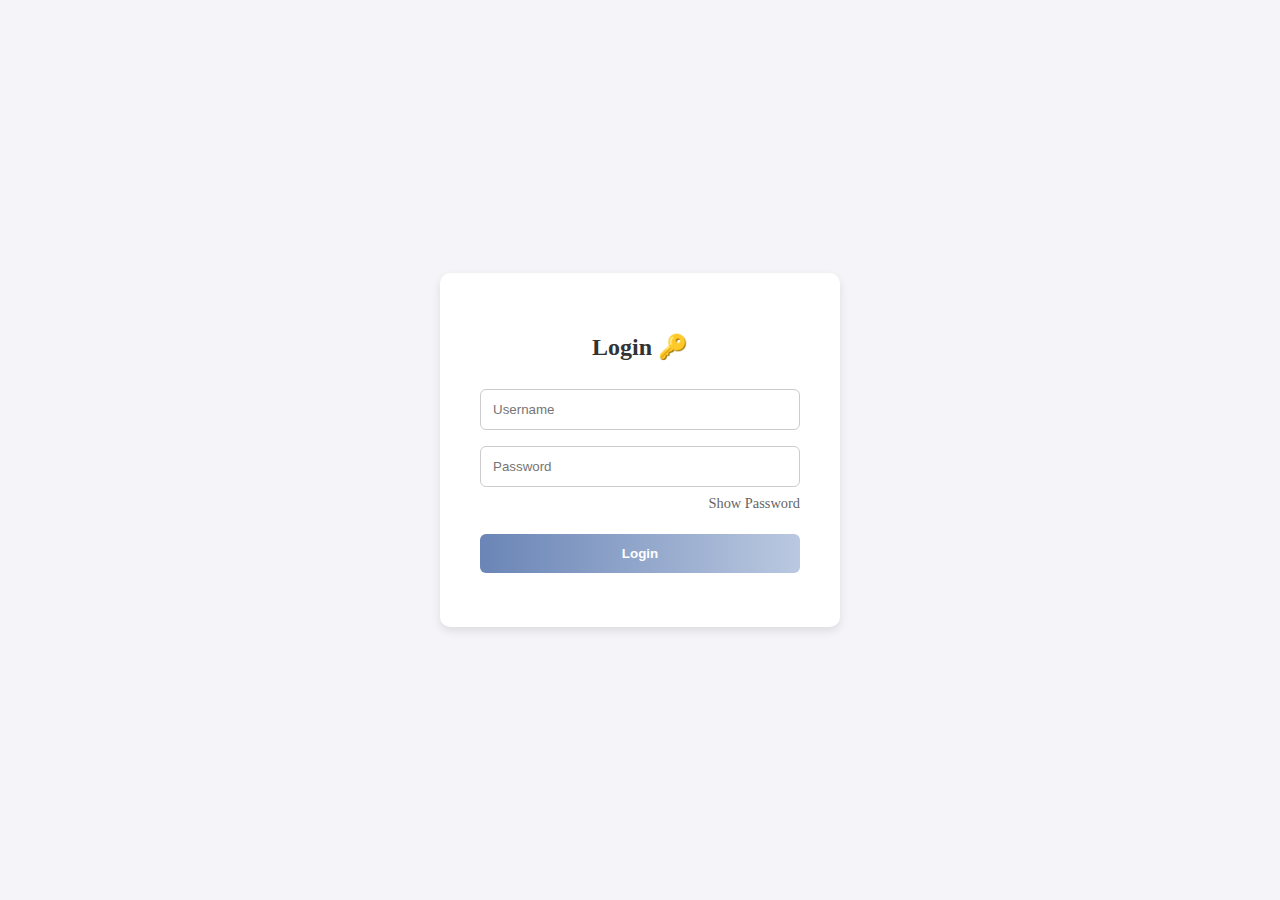
<file: frontend/index.html>
<!DOCTYPE html>
<html lang="en">
<head>
<meta charset="UTF-8">
<meta name="viewport" content="width=device-width, initial-scale=1.0">
<title>Login</title>
<style>
    body { font-family: 'Segoe UI', Tahoma, Geneva; background-color: #f4f4f9; display: flex; justify-content: center; align-items: center; height: 100vh; margin:0; }
    .login-container { background-color: #fff; padding: 40px; border-radius: 10px; box-shadow: 0 4px 10px rgba(0,0,0,0.1); width: 320px; animation: fadeIn 0.8s ease-in-out; }
    h2 { text-align: center; margin-bottom: 20px; color: #333; }
    input { width: 100%; padding: 12px; margin: 8px 0; border: 1px solid #ccc; border-radius: 6px; box-sizing: border-box; transition:0.3s; }
    input:focus { border-color: #6a85b6; box-shadow: 0 0 5px rgba(106,133,182,0.5); outline:none; }
    button { width: 100%; padding: 12px; margin-top: 12px; border:none; border-radius:6px; background: linear-gradient(90deg,#6a85b6,#bac8e0); color:white; font-weight:bold; cursor:pointer; transition:0.3s; }
    button:hover { background: linear-gradient(90deg,#bac8e0,#6a85b6); }
    .toggle-pass { cursor:pointer; font-size:0.9em; color:#666; margin-bottom:10px; display:block; text-align:right; }
    @keyframes fadeIn {0%{opacity:0;transform:translateY(-20px);}100%{opacity:1;transform:translateY(0);}}
    .message { text-align:center; margin-top:10px; font-size:0.9em; color:green; }
    .error { color:red; }
</style>
</head>
<body>
<div class="login-container">
    <h2>Login 🔑</h2>
    <input type="text" id="username" placeholder="Username">
    <input type="password" id="password" placeholder="Password">
    <span class="toggle-pass" onclick="togglePassword()">Show Password</span>
    <button onclick="login()">Login</button>
    <p class="message" id="message"></p>
</div>

<script>
function togglePassword() {
    const pw = document.getElementById('password');
    pw.type = pw.type === 'password' ? 'text' : 'password';
}
async function login() {
    const username = document.getElementById('username').value;
    const password = document.getElementById('password').value;
    const message = document.getElementById('message');

    if (!username || !password) {
        message.textContent = "Username and password required";
        message.className = "message error";
        return;
    }

    const res = await fetch('/api/login', {
        method:'POST',
        headers:{'Content-Type':'application/json'},
        body: JSON.stringify({username,password})
    });
    const data = await res.json();
    if(res.status === 200){
        message.textContent = data.message;
        message.className = "message";
        setTimeout(()=>{ window.location.href = '/dashboard'; }, 1000);
    }else{
        message.textContent = data.error;
        message.className = "message error";
    }
}
</script>
</body>
</html>
</file>
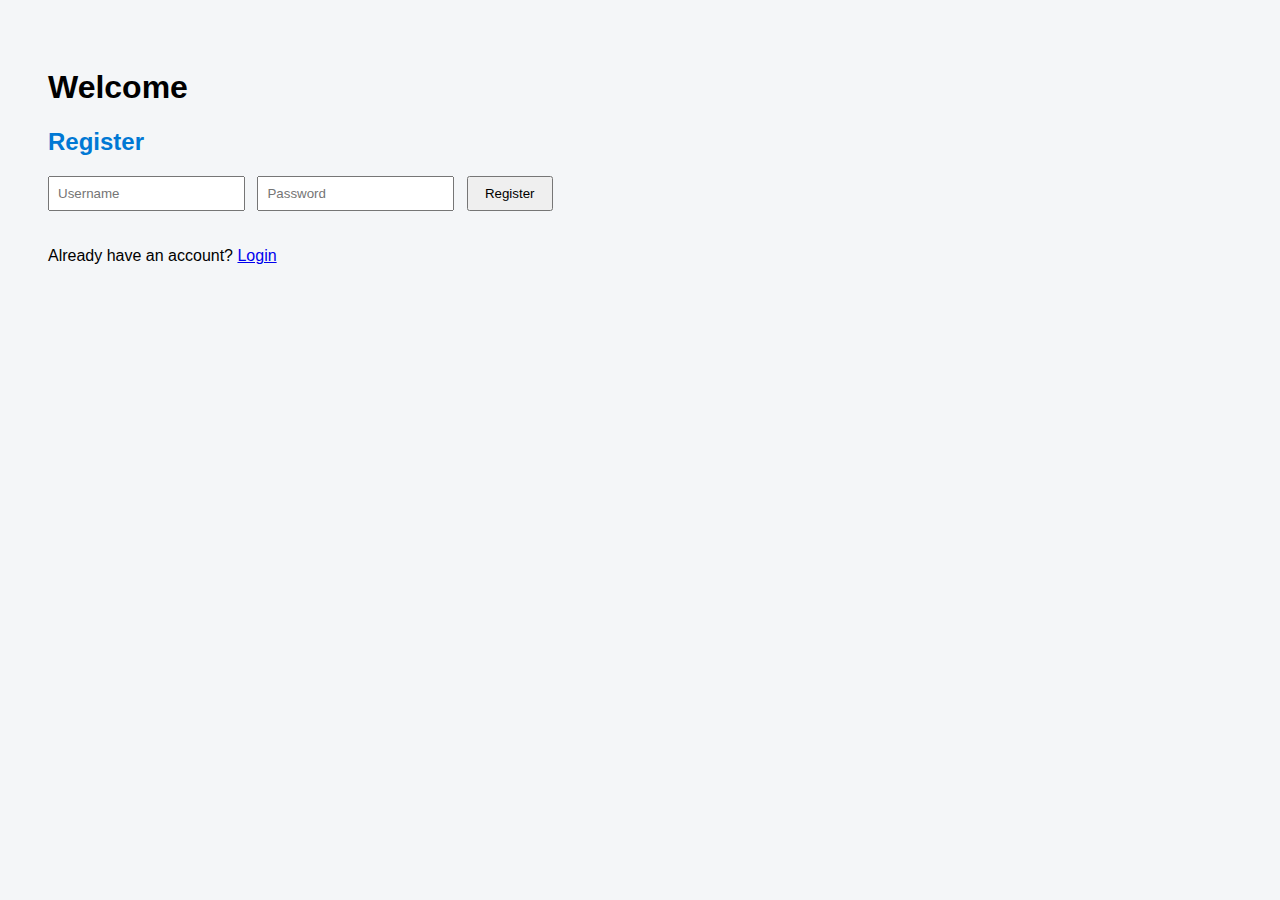
<file: frontend/dashboard.html>
<!DOCTYPE html>
<html lang="en">
<head>
  <meta charset="UTF-8" />
  <meta name="viewport" content="width=device-width, initial-scale=1" />
  <title>Fullstack SQLite App</title>
  <link rel="stylesheet" href="style.css" />
</head>
<body>
  <div class="container">
    <h1>Welcome</h1>

    <!-- Registration Form -->
    <div id="register-form">
      <h2>Register</h2>
      <input type="text" id="reg-username" placeholder="Username" />
      <input type="password" id="reg-password" placeholder="Password" />
      <button id="register-btn">Register</button>
      <p>Already have an account? <a href="#" id="show-login">Login</a></p>
      <p id="register-msg"></p>
    </div>

    <!-- Login Form -->
    <div id="login-form" style="display:none;">
      <h2>Login</h2>
      <input type="text" id="login-username" placeholder="Username" />
      <input type="password" id="login-password" placeholder="Password" />
      <button id="login-btn">Login</button>
      <p>Don't have an account? <a href="#" id="show-register">Register</a></p>
      <p id="login-msg"></p>
    </div>
  </div>

  <script src="auth.js"></script>
</body>
</html>
</file>
<file: frontend/style.css>
body {
    font-family: Arial;
    padding: 40px;
    background-color: #f4f6f8;
}

input {
    padding: 8px;
    margin-right: 8px;
    margin-bottom: 10px;
}

button {
    padding: 8px 16px;
    margin-bottom: 20px;
}

h2 {
    color: #0078d4;
}

ul {
    list-style-type: none;
    padding-left: 0;
}
</file>
